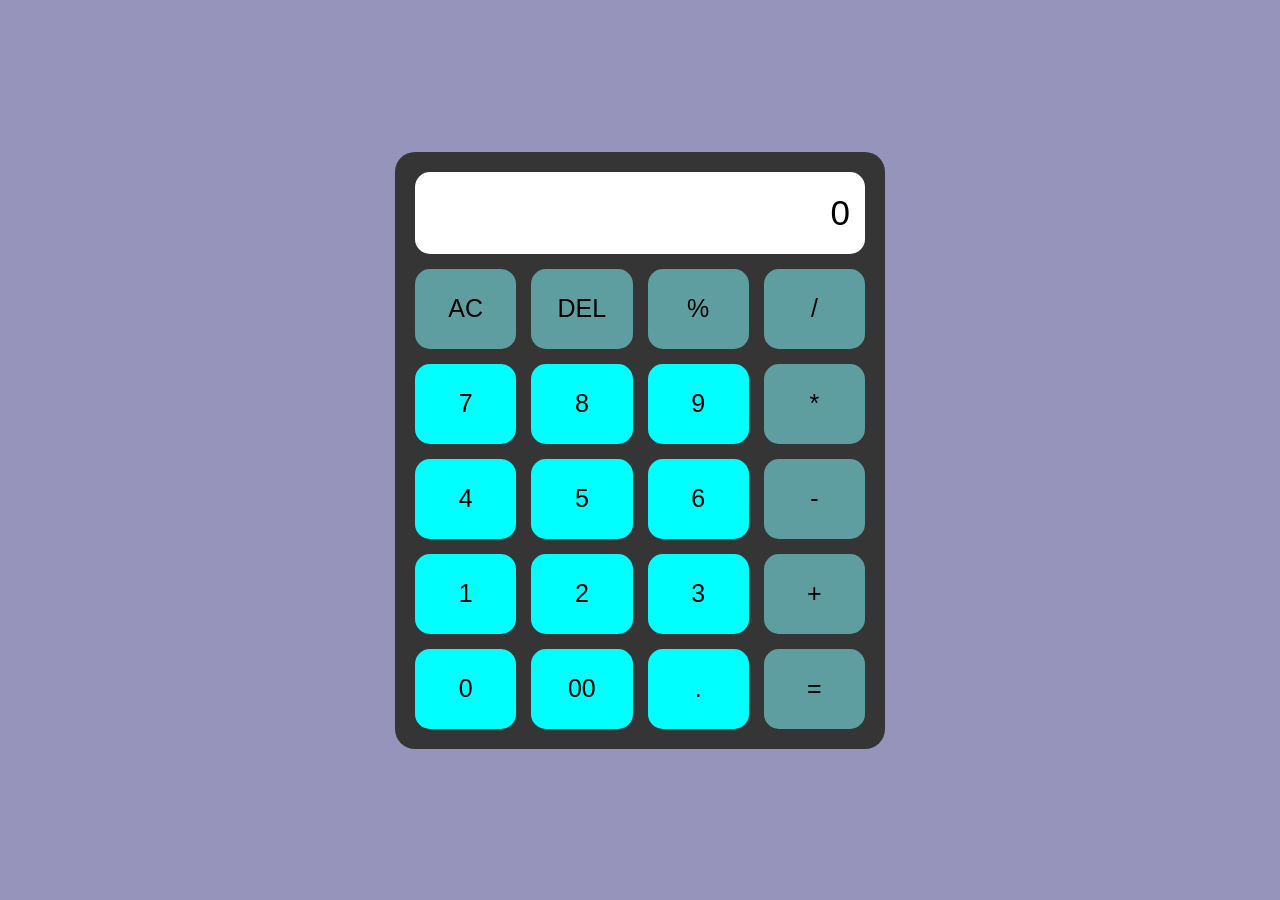
<file: index.html>
<!DOCTYPE html>
<html lang="en">
<head>
    <meta charset="UTF-8">
    <meta name="viewport" content="width=device-width, initial-scale=1.0">
    <title>Calculator</title>
    <link rel="stylesheet" href="style.css">
</head>
<body>
<div class="calculator">

    <input type="text" id="display" value="0" readonly>

    <button type="button" class="btn_action" id="ac">AC</button>
    <button type="button" class="btn_action" id="del">DEL</button>
    <button type="button" class="btn_opr" id="percent">%</button>
    <button type="button" class="btn_opr" id="divide">/</button>

    <button type="button" class="btn_num" id="seven">7</button>
    <button type="button" class="btn_num" id="eight">8</button>
    <button type="button" class="btn_num" id="nine">9</button>
    <button type="button" class="btn_opr" id="multiply">*</button>

    <button type="button" class="btn_num" id="four">4</button>
    <button type="button" class="btn_num" id="five">5</button>
    <button type="button" class="btn_num" id="six">6</button>
    <button type="button" class="btn_opr" id="minus">-</button>

    <button type="button" class="btn_num" id="one">1</button>
    <button type="button" class="btn_num" id="two">2</button>
    <button type="button" class="btn_num" id="three">3</button>
    <button type="button" class="btn_opr" id="plus">+</button>

    <button type="button" class="btn_num" id="zero">0</button>
    <button type="button" class="btn_num" id="doubleZero">00</button>
    <button type="button" class="btn_num" id="dot">.</button>
    <button type="button" class="btn_opr" id="equal">=</button>

</div>

<script src="calc.js"></script>

</body>
</html>
</file>
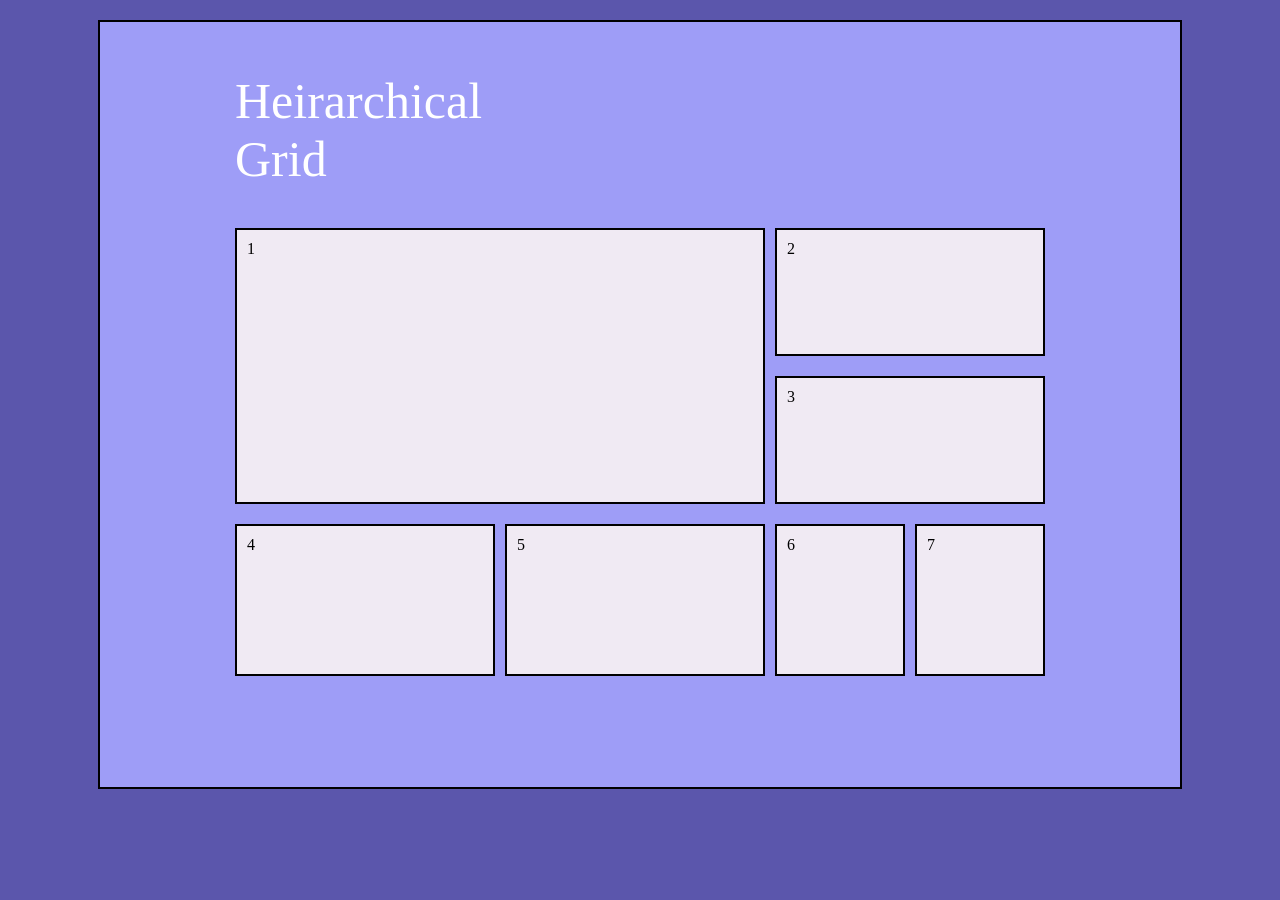
<file: grid.html>
<!DOCTYPE html>
<html lang="en">
<head>
    <meta charset="UTF-8">
    <meta name="viewport" content="width=device-width, initial-scale=1.0">
    <title>Document</title>
    <link rel="stylesheet" href="gridstyle.css">
</head>
<body>

    <div class="container">
        <p>Heirarchical Grid</p>
        <div class="box" id="box1">1</div>
        <div class="box" id="box2">2</div>
        <div class="box" id="box3">3</div>
        <div class="box" id="box4">4</div>
        <div class="box" id="box5">5</div>
        <div class="box" id="box6">6</div>
        <div class="box" id="box7">7</div>
    </div>
</body>
</html>
</file>
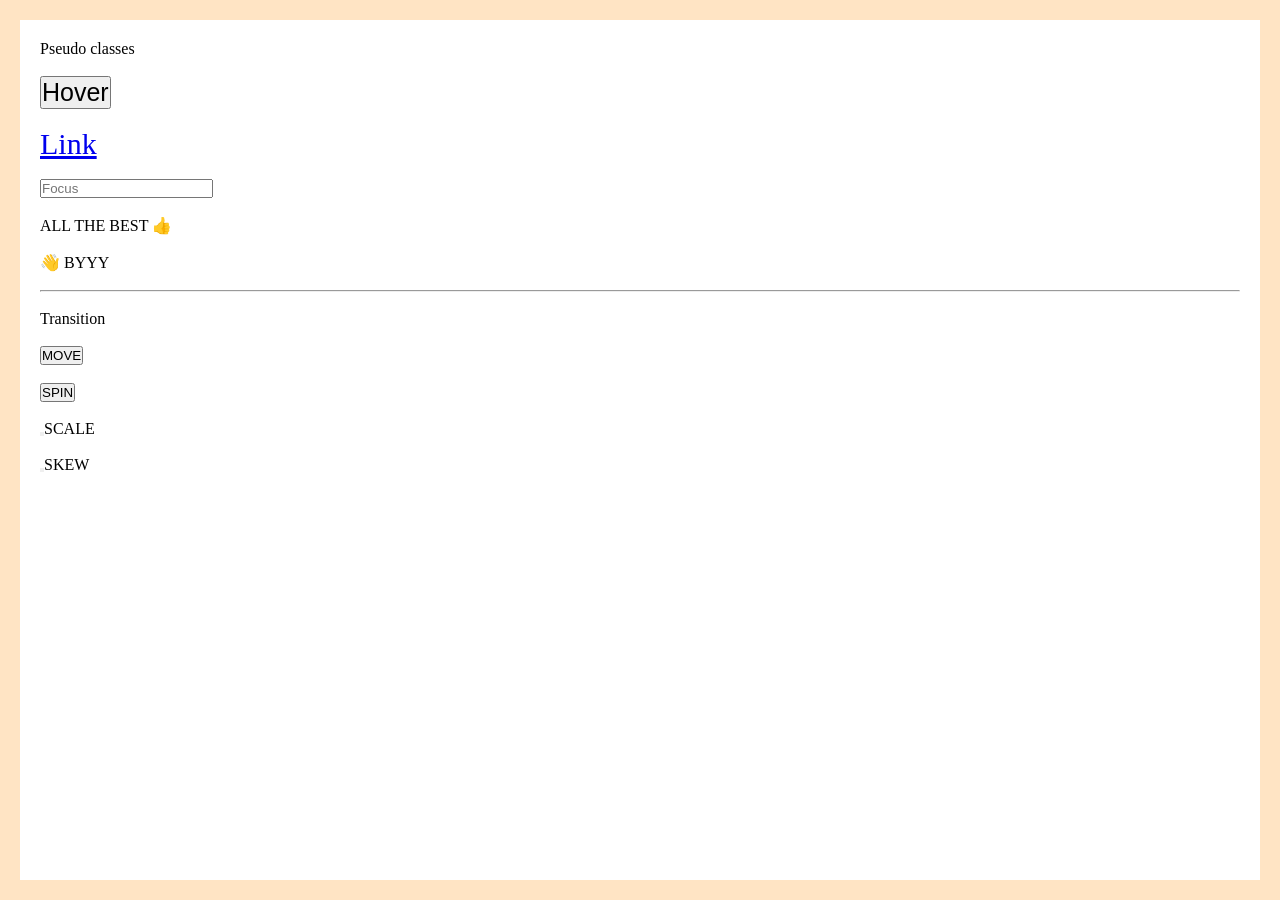
<file: new.html>
<!DOCTYPE html>
<html lang="en">
<head>
  <meta charset="UTF-8">
  <meta name="viewport" content="width=device-width, initial-scale=1.0">
  <title>Document</title>
  <link rel="stylesheet" href="newstyle.css">

</head>
<body>
  <div class="container">
    <p>Pseudo classes</p>
    <br>
    <div><button class="btn">Hover</button></div>
    <br>
    <div class="lnk"><a href="building.jpeg" target="_blank">Link</a></div>
    <br>
    <div class="input"><input type="text" placeholder="Focus"></div>
    <br>
    <div id="aft">ALL THE BEST</div>
    <br>
    <div id="bef">BYYY</div>
    <br>
    <hr>
    <br>
    <p>Transition</p>
    <br>
    <div class="box1"><button>MOVE</button></div>
    <BR>
    <div class="box2"><button>SPIN</button></div>
    <br>
    <div class="box3"><button></button>SCALE</button></div> 
    <br>
    <div class="box4"><button></button>SKEW</button></div>
  </div>

</body>
</html>
</file>
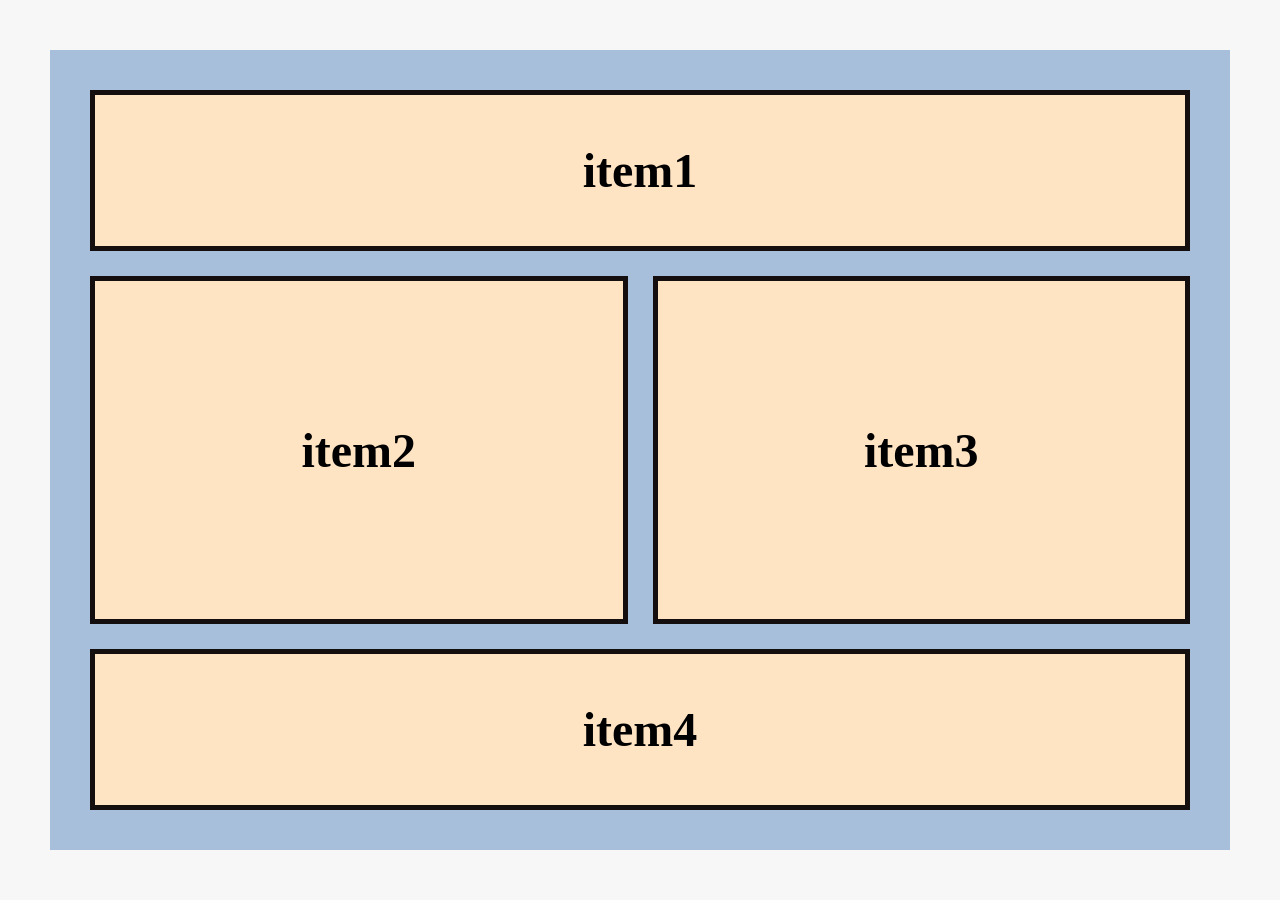
<file: prac.html>
<!DOCTYPE html>
<html lang="en">
<head>
    <meta charset="UTF-8">
    <meta name="viewport" content="width=device-width, initial-scale=1.0">
    <title>Document</title>
    <link rel="stylesheet" href="prac.css">
</head>
<body>
    <div class="container">
        <div class="items" id="item1">item1</div>
        <div class="items" id="item2">item2</div>
        <div class="items" id="item3">item3</div>
        <div class="items" id="item4">item4</div>

    </div>
</body>
</html>
</file>
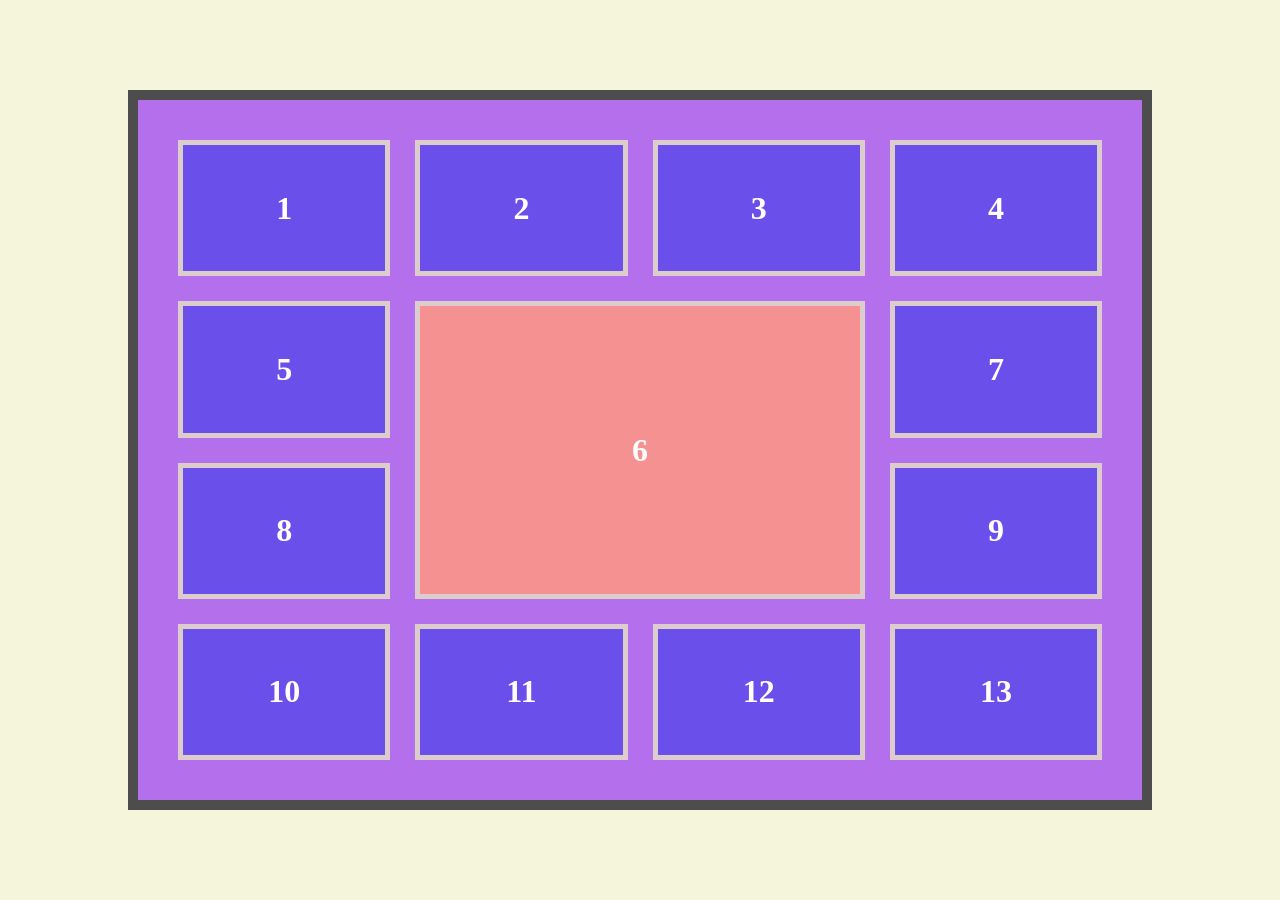
<file: prac2.html>
<!DOCTYPE html>
<html lang="en">
<head>
    <meta charset="UTF-8">
    <meta name="viewport" content="width=device-width, initial-scale=1.0">
    <title>Homework 1 on CSS Grid</title>
    <link rel="stylesheet" href="prac2.css">
</head>
<body>
    <div class="container">
        <div class="items" id="item1">1</div>
        <div class="items" id="item2">2</div>
        <div class="items" id="item3">3</div>
        <div class="items" id="item4">4</div>
        <div class="items" id="item5">5</div>
        <div class="items" id="item6">6</div>
        <div class="items " id="item7">7</div>
        <div class="items" id="item8">8</div>
        <div class="items" id="item9">9</div>
        <div class="items" id="item10">10</div>
        <div class="items" id="item11">11</div>
        <div class="items" id="item12">12</div>
        <div class="items" id="item13">13</div>
        <!-- <div class="items" id="item14">14</div>
        <div class="items" id="item15">15</div>
        <div class="items" id="item16">16</div> -->
    </div>
</body>
</html>
</file>
<file: style.css>
body{
    height:100vh;
    margin:0;
    display:flex;
    justify-content:center;
    align-items:center;
    background-color:rgb(150,148,187);
}

.calculator{
    width:450px;
    padding:20px;
    background-color:rgb(53,53,53);
    border-radius:20px;

    display:grid;
    grid-template-columns:repeat(4,1fr);
    gap:15px;
}

#display{
    grid-column:1/5;

    height:80px;
    border:none;
    border-radius:15px;

    font-size:35px;
    text-align:right;

    padding-right:15px;

    background:white;
}

button{
    height:80px;
    border:none;
    border-radius:15px;
    font-size:25px;
    cursor:pointer;
    transition: 0.1s;
}

button:active:hover{
    transform: scale(0.95);
    background-color:white;
}
    

.btn_num{
    background-color:aqua;
}


.btn_opr,.btn_action{
    background-color: cadetblue;
}

/* #display{
    background-color: lightgreen;
    color: white;
} */
</file>
<file: gridstyle.css>
body{
    margin: 0;
    padding:0;
    box-sizing:border-box;
    padding:20px;
    height: 100vh;
    display:flex;
    flex-direction:column;
    align-items:center;
}

@media screen and (max-width:600px){
    body{
        background-color:gray;
    }
}

@media screen and (min-width:1200px){
    body{
        background-color:rgb(91, 86, 172);
    }
}

p{
    font-size: 50px;
    color:white;
    margin-bottom :20px;
}

.container{
    border: 2px solid black;
    display:grid;
    height:70vh;
    width:90vh;
    background-color:rgb(158, 157, 247);
    
    gap:20px;
    column-gap:10px;
    grid-template-columns:2fr 2fr 1fr 1fr;    
    grid-template-rows: 0fr 1fr 1fr 1fr;
    padding-bottom:15vh;
    padding-left:15vh;
    padding-right:15vh;

    grid-template-areas: "p p p p"
                        "box1 box1 box2 box2"
                        "box1 box1 box3 box3"
                        "box4 box5 box6 box7";


}

.box{
    border: 2px solid black;
    padding:10px;
    background-color:rgb(240, 234, 243);
}

#box1{
    grid-area:box1;
}
#box2{
    grid-area:box2;
}
#box3{
    grid-area:box3;
}
#box4{
    grid-area:box4;
    height:100%;
}
#box5{
    grid-area:box5;
    height:100%;

}
#box6{
    grid-area:box6;
    height:100%;
}
#box7{
    grid-area:box7;
    height:100%;
}
</file>
<file: newstyle.css>
*{
    margin: 0;
    padding: 0;
    box-sizing: border-box;
}

body{
    height: 100vh;
    width: 100vw;
    background-color:bisque;
    display: flex;
    padding: 20px;

    
}

.container{
    height: 100%;
    width: 100%;
    background-color: white;
    padding: 20px;
}
.btn{
    font-size: 25px;
}

.btn:hover{
    background-color:pink;
    color: rgb(43, 206, 143);
    border:1px solid black;
    cursor: pointer;
    font-size: 30px;
    
}

.btn:active{
    background-color:rgb(121, 121, 187);
    color: rgb(160, 22, 22);
    border:1px solid rgb(32, 106, 243);
    font-size: 30px;
}
a{
    font-size: 30px;
}
.lnk:link{
    color:green;
    
}
.lnk:visited{
    color:blue;
}

#aft::after{
    content:" 👍 "
}

#bef::before{
    content:" 👋 "
}

.box1:hover{
    transform:translateX(80px) translateY(40px);
    transition: all 0.5s ease;
    
}

.box2:hover{
    transform:rotate(90deg);
    transition: all 0.5s ease;
}

.box3:hover{
    transform:scale(0.8);
}

.box4:hover{
    transform:skew(20deg);

}
</file>
<file: prac.css>
*{
    margin: 0;
    padding: 0;
    box-sizing: border-box;
}

body{
    height: 100vh;
    width:100vw;
    background-color: rgb(248, 247, 247);
    padding:50px;
    display:flex;
    justify-content: center;
    align-items: center;

}

.container{
    background-color: rgb(167, 191, 218);
    border:5px rgb(73, 73, 214);
    height: 100%;
    width: 100%;
    display:grid;
    padding: 40px;
    row-gap: 25px;
    grid-template-columns:repeat(2,1fr);
    column-gap: 25px;
    grid-template-rows:repeat(4,1fr);

    grid-template-areas:
    "item1 item1"
    "item2 item3"
    "item2 item3"
    "item4 item4";
 

}

.items{
    background-color:bisque;
    border:5px solid rgb(20, 15, 14);
    /* border-radius:20%; */
    display:flex;
    justify-content: center;
    align-items: center;
    font-size:3rem;
    font-weight: bold;
  
}

#item1{
    grid-area: item1;
}

#item2{
    grid-area: item2;
}

#item3{
    grid-area: item3;
}

#item4{
    grid-area: item4;
}



@media (max-width:768px){
    .container{
        background-color: yellowgreen;
        row-gap: 25px;
        grid-template-columns:repeat(1,1fr);
        
        grid-template-rows:repeat(4,1fr);
        grid-template-areas:
                            "item1"
                            "item2"
                            "item3"
                            "item4";
        }

        #item1{
        grid-area: item1;
        }

    #item2{
        grid-area: item2;
    }

    #item3{
        grid-area: item3;
    }

    #item4{
        grid-area: item4;
    }

    
}
</file>
<file: prac2.css>
*{
    margin: 0;
    padding: 0;
    box-sizing: border-box;
}

body{
    background-color:beige;
    height: 100vh;
    width:100vw;
    display:flex;
    justify-content: center;
    align-items: center;

}

.container{
    background-color:rgb(180, 111, 236);
    border:10px solid rgb(78, 77, 77);
    height: 80%;
    width: 80%;
    display:grid;
    padding: 40px;
    row-gap: 25px;

    grid-template-columns:repeat(4,1fr);
    column-gap: 25px;
    grid-template-rows:repeat(4,1fr);
    
}

.items{
    border:5px solid rgb(221, 204, 204);
    background-color:rgb(107, 79, 235);
    gap: 20px;
    display:flex;
    justify-content: center;
    align-items: center;
    font-size:2rem;
    font-weight: bold;
    color:rgb(255, 255, 255);
    
}

    #item6{
        background-color:rgb(245, 145, 145);
        grid-column: 2 / 4;
        grid-row: 2 / 4;
    }
</file>
